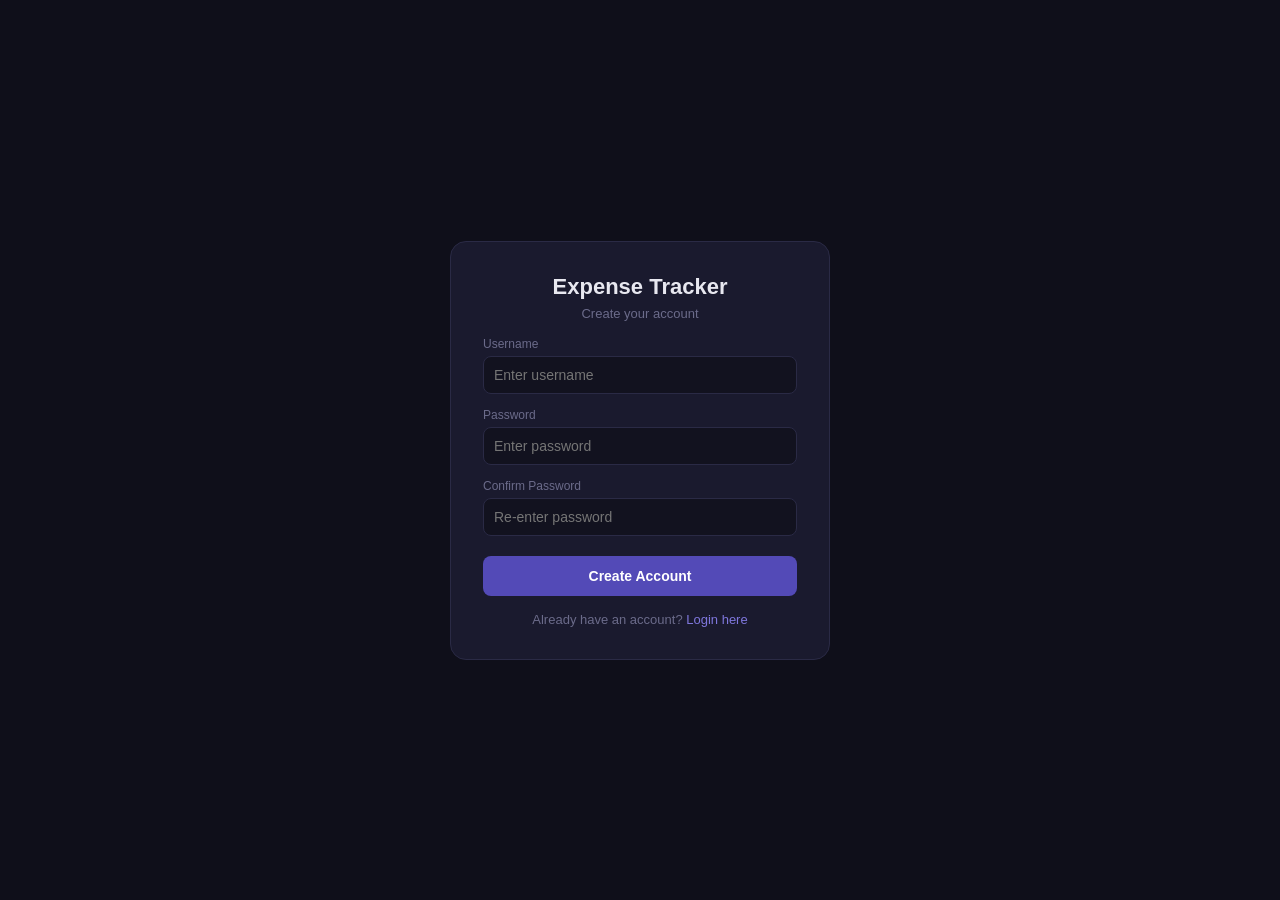
<file: index.html>
<!DOCTYPE html>
<html lang="en">

<head>
    <meta charset="UTF-8">
    <meta name="viewport" content="width=device-width, initial-scale=1.0">
    <title>Login - Expense Tracker</title>
    <link rel="stylesheet" href="./Login.css">
</head>

<body>

    <div class="login-wrapper">
        <div class="login-card">

            <h1>💰 Expense Tracker</h1>
            <p>Sign in to continue</p>

            <label>Username</label>
            <input type="text" id="username" placeholder="Enter username" />

            <label>Password</label>
            <input type="password" id="password" placeholder="Enter password" />

            <p id="error-msg">Wrong username or password!</p>

            <button onclick="login()">Login</button>

        </div>
    </div>

    <script src="./Login.js"></script>
</body>

</html>
</file>
<file: Login.css>
* {
    margin: 0;
    padding: 0;
    box-sizing: border-box;
}

body {
    background-color: #0f0f1a;
    font-family: Arial, sans-serif;
    min-height: 100vh;
    display: flex;
    align-items: center;
    justify-content: center;
}

.login-wrapper {
    width: 100%;
    display: flex;
    align-items: center;
    justify-content: center;
    padding: 20px;
}

.login-card {
    background: #1a1a2e;
    border: 1px solid #2a2a45;
    border-radius: 16px;
    padding: 32px;
    width: 100%;
    max-width: 380px;
}

h1 {
    font-size: 22px;
    color: #e8e8f0;
    text-align: center;
    margin-bottom: 6px;
}

p {
    font-size: 13px;
    color: #6b6b8a;
    text-align: center;
    margin-bottom: 20px;
}

label {
    display: block;
    font-size: 12px;
    color: #6b6b8a;
    margin-top: 14px;
    margin-bottom: 5px;
}

input {
    width: 100%;
    padding: 10px;
    font-size: 14px;
    background: #12121f;
    border: 1px solid #2a2a45;
    border-radius: 8px;
    color: #e8e8f0;
    outline: none;
}

input:focus {
    border-color: #534AB7;
}

button {
    width: 100%;
    padding: 12px;
    margin-top: 20px;
    background: #534AB7;
    color: #ffffff;
    font-size: 14px;
    font-weight: bold;
    border: none;
    border-radius: 8px;
    cursor: pointer;
}

button:hover {
    background: #7F77DD;
}

#error-msg {
    display: none;
    color: #D85A30;
    font-size: 13px;
    text-align: center;
    margin-top: 10px;
    margin-bottom: 0;
}

.hint {
    text-align: center;
    font-size: 12px;
    color: #6b6b8a;
    margin-top: 16px;
}

.hint strong {
    color: #7F77DD;
}
</file>
<file: singup.css>
/* Reset */
* {
    margin: 0;
    padding: 0;
    box-sizing: border-box;
}

/* Body - dark background, center content */
body {
    font-family: Arial, sans-serif;
    background-color: #0f0f1a;
    min-height: 100vh;
    display: flex;
    align-items: center;
    justify-content: center;
}

/* Outer wrapper */
.wrapper {
    width: 100%;
    padding: 20px;
    display: flex;
    align-items: center;
    justify-content: center;
}

/* Card box */
.card {
    background-color: #1a1a2e;
    border: 1px solid #2a2a45;
    border-radius: 16px;
    padding: 32px;
    width: 380px;
}

/* Title */
h1 {
    font-size: 22px;
    color: #e8e8f0;
    text-align: center;
    margin-bottom: 6px;
}

/* Subtitle */
p {
    font-size: 13px;
    color: #6b6b8a;
    text-align: center;
    margin-bottom: 16px;
}

/* Label */
label {
    display: block;
    font-size: 12px;
    color: #6b6b8a;
    margin-top: 14px;
    margin-bottom: 5px;
}

/* Input box */
input {
    width: 100%;
    padding: 10px;
    font-size: 14px;
    background-color: #12121f;
    border: 1px solid #2a2a45;
    border-radius: 8px;
    color: #e8e8f0;
    outline: none;
}

/* Input focus - purple border */
input:focus {
    border-color: #534AB7;
}

/* Button */
button {
    width: 100%;
    padding: 12px;
    margin-top: 20px;
    background-color: #534AB7;
    color: #ffffff;
    font-size: 14px;
    font-weight: bold;
    border: none;
    border-radius: 8px;
    cursor: pointer;
}

/* Button hover */
button:hover {
    background-color: #7F77DD;
}

/* Error message - red */
#error-msg {
    display: none;
    color: #D85A30;
    font-size: 13px;
    text-align: center;
    margin-top: 10px;
    margin-bottom: 0;
}

/* Success message - green */
#success-msg {
    display: none;
    color: #1D9E75;
    font-size: 13px;
    text-align: center;
    margin-top: 10px;
    margin-bottom: 0;
}

/* Redirect link */
.redirect {
    text-align: center;
    font-size: 13px;
    color: #6b6b8a;
    margin-top: 16px;
    margin-bottom: 0;
}

/* Link color */
.redirect a {
    color: #7F77DD;
    text-decoration: none;
}

/* Link hover */
.redirect a:hover {
    text-decoration: underline;
}
</file>
